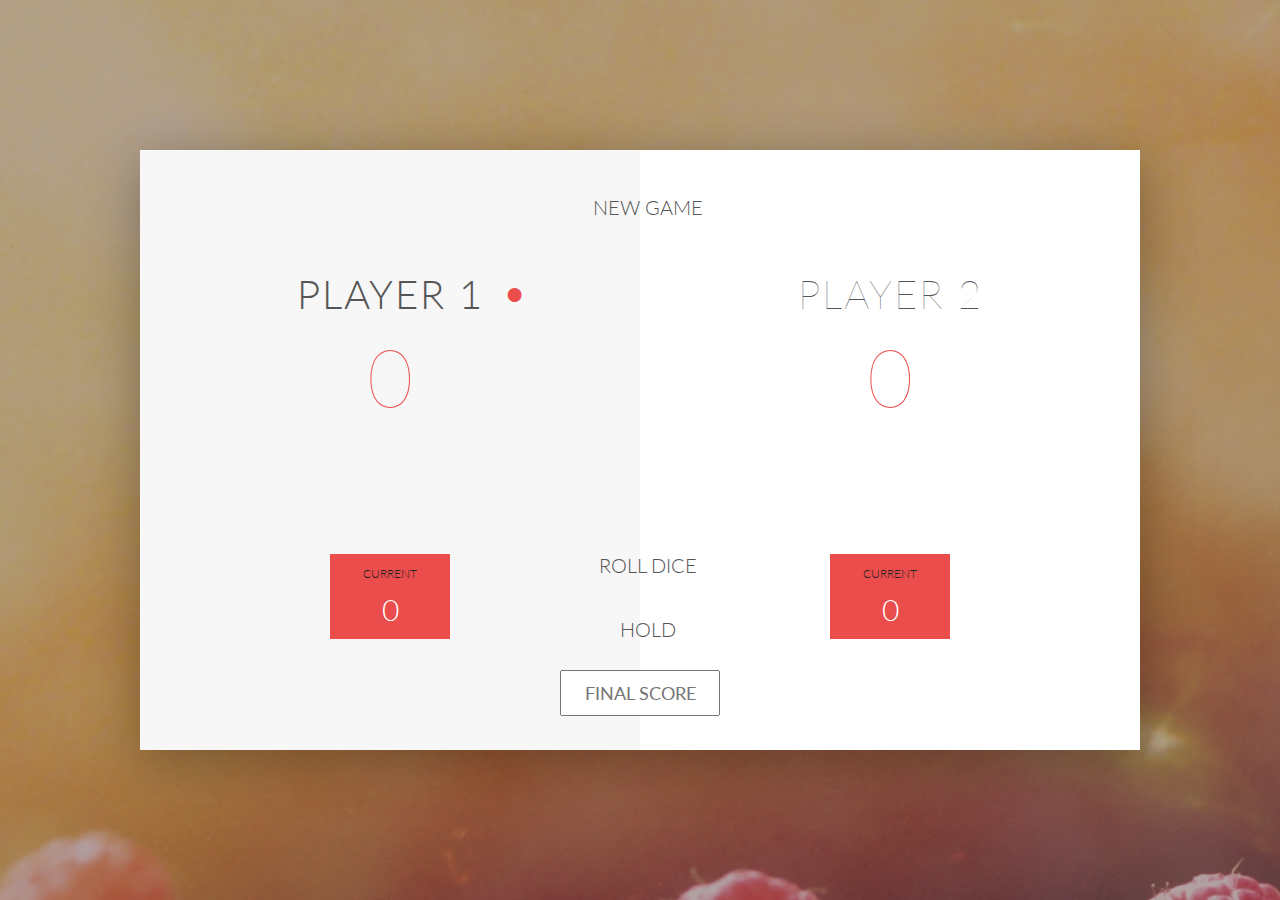
<file: index.html>
<!DOCTYPE html>
<html lang="en">
    <head>
        <meta charset="UTF-8">
        <link href="https://fonts.googleapis.com/css?family=Lato:100,300,600" rel="stylesheet" type="text/css">
        <link href="http://code.ionicframework.com/ionicons/2.0.1/css/ionicons.min.css" rel="stylesheet" type="text/css">
        <link type="text/css" rel="stylesheet" href="style.css">
        
        <title>Pig Game</title>
    </head>

    <body>
        <div class="wrapper clearfix">
            <div class="player-0-panel active">
                <div class="player-name" id="name-0">Tita</div>
                <div class="player-score" id="score-0">43</div>
                <div class="player-current-box">
                    <div class="player-current-label">Current</div>
                    <div class="player-current-score" id="current-0">11</div>
                </div>
            </div>
            
            <div class="player-1-panel">
                <div class="player-name" id="name-1">Kyle</div>
                <div class="player-score" id="score-1">72</div>
                <div class="player-current-box">
                    <div class="player-current-label">Current</div>
                    <div class="player-current-score" id="current-1">0</div>
                </div>
            </div>
            
            <button class="btn-new"><i class="ion-ios-plus-outline"></i>New game</button>
            <button class="btn-roll"><i class="ion-ios-loop"></i>Roll dice</button>
            <button class="btn-hold"><i class="ion-ios-download-outline"></i>Hold</button>
            
            <input type="text" placeholder="Final Score" class="final-score">
            
            <img src="dice-5.png" alt="Dice" class="dice" id="dice-1">
            <img src="dice-5.png" alt="Dice" class="dice" id="dice-2">
               
        </div>
        
        <script src="challenges.js"></script>
<!--        <script src="app.js"></script>-->
    </body>
</html>
</file>
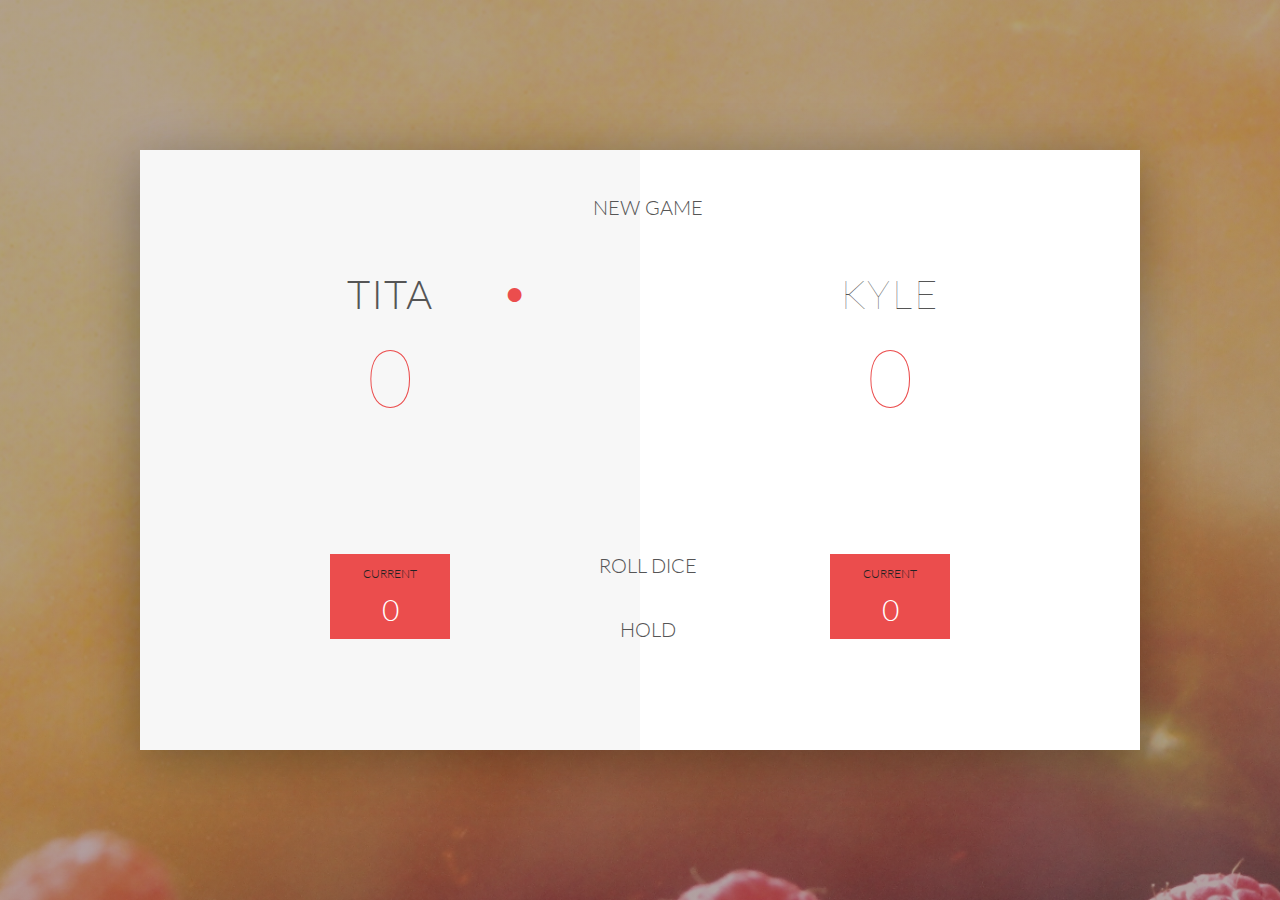
<file: index2.html>
<!DOCTYPE html>
<html lang="en">
    <head>
        <meta charset="UTF-8">
        <link href="https://fonts.googleapis.com/css?family=Lato:100,300,600" rel="stylesheet" type="text/css">
        <link href="http://code.ionicframework.com/ionicons/2.0.1/css/ionicons.min.css" rel="stylesheet" type="text/css">
        <link type="text/css" rel="stylesheet" href="style.css">
        
        <title>Pig Game</title>
    </head>

    <body>
        <div class="wrapper clearfix">
            <div class="player-0-panel active">
                <div class="player-name" id="name-0">Tita</div>
                <div class="player-score" id="score-0">43</div>
                <div class="player-current-box">
                    <div class="player-current-label">Current</div>
                    <div class="player-current-score" id="current-0">11</div>
                </div>
            </div>
            
            <div class="player-1-panel">
                <div class="player-name" id="name-1">Kyle</div>
                <div class="player-score" id="score-1">72</div>
                <div class="player-current-box">
                    <div class="player-current-label">Current</div>
                    <div class="player-current-score" id="current-1">0</div>
                </div>
            </div>
            
            <button class="btn-new"><i class="ion-ios-plus-outline"></i>New game</button>
            <button class="btn-roll"><i class="ion-ios-loop"></i>Roll dice</button>
            <button class="btn-hold"><i class="ion-ios-download-outline"></i>Hold</button>
            
            <img src="dice-5.png" alt="Dice" class="dice">
        </div>
        
        <script src="app2.2.js"></script>
<!--        <script src="app.js"></script>-->
    </body>
</html>
</file>
<file: style.css>
/**********************************************
*** GENERAL
**********************************************/


.final-score{
    position: absolute;
    left: 50%;
    transform: translateX(-50%);
    top: 520px;
    color: #555;
    font-size: 18px;
    font-family: 'Lato';
    text-align: center;
    padding: 10px;
    width: 160px;
    text-transform: uppercase;
    outline: none;
}

#dice-1{
    top: 120px;
}
#dice-2{
    top: 250px;
}

* {
    margin: 0;
    padding: 0;
    box-sizing: border-box;
    
}

.clearfix::after {
    content: "";
    display: table;
    clear: both;
}

body {
    background-image: linear-gradient(rgba(62, 20, 20, 0.4), rgba(62, 20, 20, 0.4)), url(back.jpg);
    background-size: cover;
    background-position: center;
    font-family: Lato;
    font-weight: 300;
    position: relative;
    height: 100vh;
    color: #555;
}

.wrapper {
    width: 1000px;
    position: absolute;
    top: 50%;
    left: 50%;
    transform: translate(-50%, -50%);
    background-color: #fff;
    box-shadow: 0px 10px 50px rgba(0, 0, 0, 0.3);
    overflow: hidden;
}

.player-0-panel,
.player-1-panel {
    width: 50%;
    float: left;
    height: 600px;
    padding: 100px;
}



/**********************************************
*** PLAYERS
**********************************************/

.player-name {
    font-size: 40px;
    text-align: center;
    text-transform: uppercase;
    letter-spacing: 2px;
    font-weight: 100;
    margin-top: 20px;
    margin-bottom: 10px;
    position: relative;
}

.player-score {
    text-align: center;
    font-size: 80px;
    font-weight: 100;
    color: #EB4D4D;
    margin-bottom: 130px;
}

.active { background-color: #f7f7f7; }
.active .player-name { font-weight: 300; }

.active .player-name::after {
    content: "\2022";
    font-size: 47px;
    position: absolute;
    color: #EB4D4D;
    top: -7px;
    right: 10px;
    
}

.player-current-box {
    background-color: #EB4D4D;
    color: #fff;
    width: 40%;
    margin: 0 auto;
    padding: 12px;
    text-align: center;
}

.player-current-label {
    text-transform: uppercase;
    margin-bottom: 10px;
    font-size: 12px;
    color: #222;
}

.player-current-score {
    font-size: 30px;
}

button {
    position: absolute;
    width: 200px;
    left: 50%;
    transform: translateX(-50%);
    color: #555;
    background: none;
    border: none;
    font-family: Lato;
    font-size: 20px;
    text-transform: uppercase;
    cursor: pointer;
    font-weight: 300;
    transition: background-color 0.3s, color 0.3s;
}

button:hover { font-weight: 600; }
button:hover i { margin-right: 20px; }

button:focus {
    outline: none;
}

i {
    color: #EB4D4D;
    display: inline-block;
    margin-right: 15px;
    font-size: 32px;
    line-height: 1;
    vertical-align: text-top;
    margin-top: -4px;
    transition: margin 0.3s;
}

.btn-new { top: 45px;}
.btn-roll { top: 403px;}
.btn-hold { top: 467px;}

.dice {
    position: absolute;
    left: 50%;
    top: 178px;
    transform: translateX(-50%);
    height: 100px;
    box-shadow: 0px 10px 60px rgba(0, 0, 0, 0.10);
}

.winner { background-color: #f7f7f7; }
.winner .player-name { font-weight: 300; color: #EB4D4D; }
</file>
